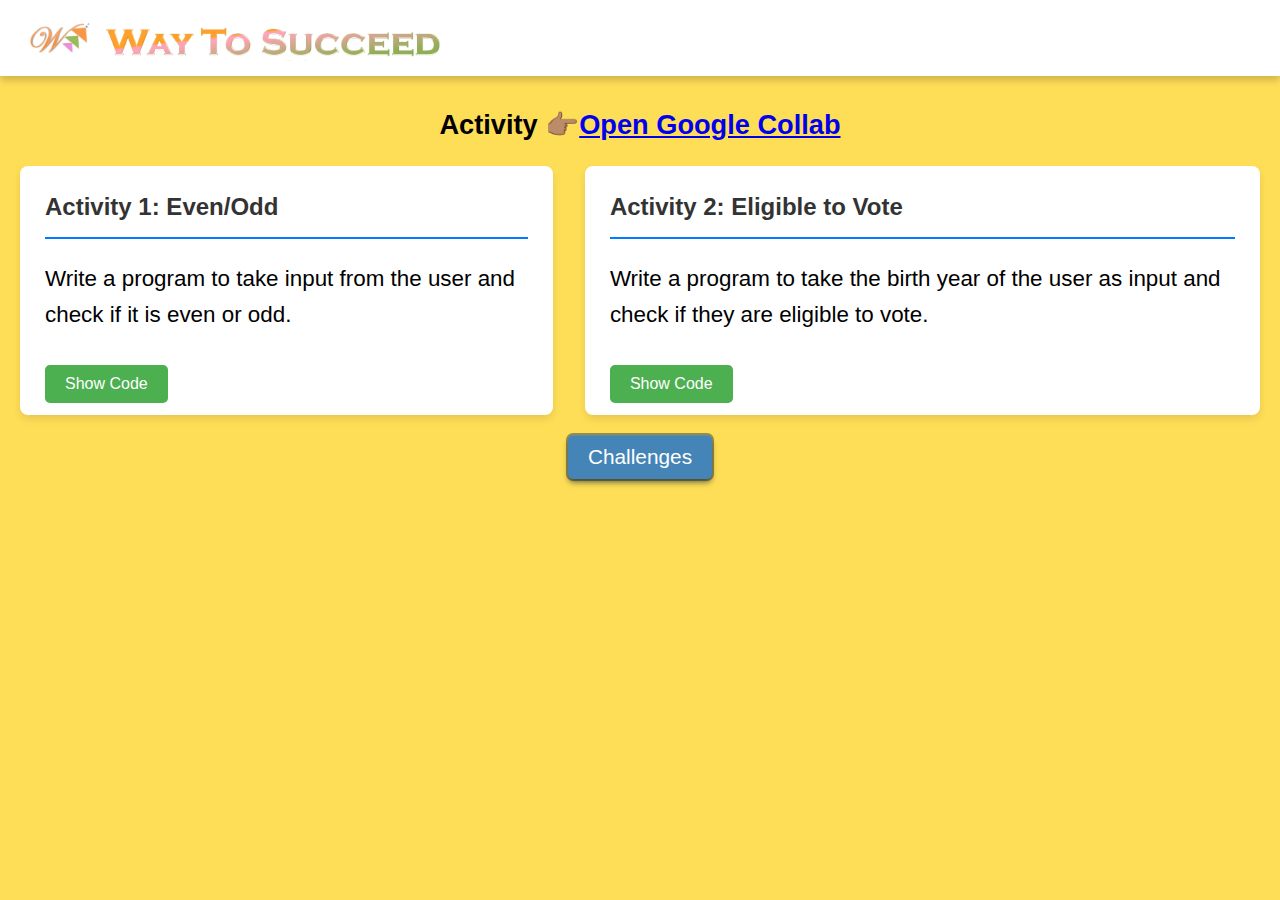
<file: index.html>
<!DOCTYPE html>
<html lang="en">
<head>
    <meta charset="UTF-8">
    <meta name="viewport" content="width=device-width, initial-scale=1.0">
    <title>Python-Activities</title>
    <link rel="stylesheet" href="styles.css">
</head>
<style>
       section{
        p{
            font-size: 1.4rem;
        }
    }
</style>
<body>
    <header class="header">
        <img src="./logo/Logo.png" alt="Logo" class="logo" />
        <img src="./logo/header.png" alt="Header" class="header-image" />
      </header>
      <p style="text-align: center; font-size: 1.7rem; font-weight: bold; margin-bottom: 0;">Activity
        👉🏽<a href="https://colab.research.google.com/" target="_blank" class="button">Open Google Collab</a>
    
        </p>
      <main style="display: flex; justify-content: center;">
        <section id="activity1">
            <h2>Activity 1: Even/Odd</h2>
            <p>Write a program to take input from the user and check if it is even or odd.</p>
            <img src="./images/sc1.png" class="answer-img" id="answer-img1" alt="Even/Odd example">
            <button class="show-answer-btn" id="show-answer-btn1">Show Code</button>

        </section>

        <section id="activity2">
            <h2>Activity 2: Eligible to Vote</h2>
            <p>Write a program to take the birth year of the user as input and check if they are eligible to vote.</p>
            <img src="./images/sc2.png" style="max-width: 600px;" class="answer-img" id="answer-img2" alt="Eligible to Vote example">
            <button class="show-answer-btn" id="show-answer-btn2">Show Code</button>
        </section>
    </main>

    <button class="challenge-btn" onclick="window.location.href='challenges.html'">Challenges</button>
 
    <script>
        document.getElementById('show-answer-btn1').addEventListener('click', function() {
            var img = document.getElementById('answer-img1');
            if (img.style.display === 'none' || img.style.display === '') {
                img.style.display = 'block';
                this.textContent = 'Hide Answer';
            } else {
                img.style.display = 'none';
                this.textContent = 'Show Answer';
            }
        });

        document.getElementById('show-answer-btn2').addEventListener('click', function() {
            var img = document.getElementById('answer-img2');
            if (img.style.display === 'none' || img.style.display === '') {
                img.style.display = 'block';
                this.textContent = 'Hide Answer';
            } else {
                img.style.display = 'none';
                this.textContent = 'Show Answer';
            }
        });
    </script>

</body>
</html>
</file>
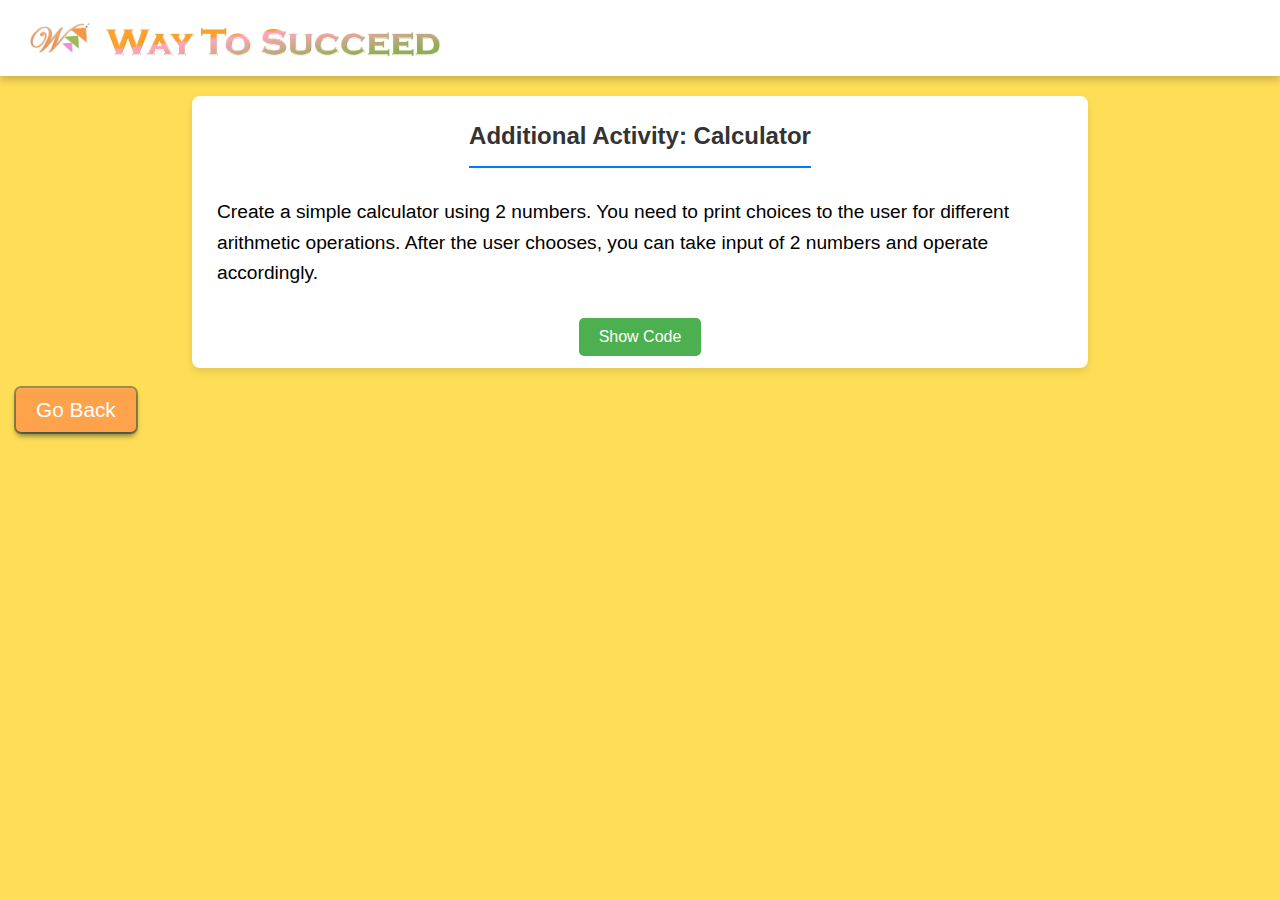
<file: challenges.html>
<!DOCTYPE html>
<html lang="en">
<head>
    <meta charset="UTF-8">
    <meta name="viewport" content="width=device-width, initial-scale=1.0">
    <title>Python - challenges</title>
    <link rel="stylesheet" href="styles.css">
</head>
<style>
    main {
  display: grid;
  grid-template-columns: repeat(2, 1fr);
  gap: 20px; /* Space between items */
  padding: 20px;
}
.challenge-btn{
    display: block !important;
    margin-left: 1.2rem;
}
.answer-img {
            display: none; /* Initially hide the image */
            width: 100%;
            max-width: 380px;
        }
    
</style>
<body>
    <header class="header">
        <img src="./logo/Logo.png" alt="Logo" class="logo" />
        <img src="./logo/header.png" alt="Header" class="header-image" />
    </header>

    <main style="display: flex; width: 70%; margin: auto;">
        <section id="activity1" style="display: flex; flex-direction: column; align-items: center;">
            <h2>Additional Activity: Calculator</h2>
            <p style="font-size: 1.2rem;">Create a simple calculator using 2 numbers. You need to print choices to the user for different arithmetic operations. After the user chooses, you can take input of 2 numbers and operate accordingly.</p>
            <button class="show-answer-btn" id="show-answer-btn">Show Code</button>

            <img src="./images/sc3.png" class="answer-img" id="answer-img" alt="Calculator example">

        </section>
      
    </main>
    
    <button class="goback" onclick="window.location.href='index.html'">Go Back</button>
    <script>
        document.getElementById('show-answer-btn').addEventListener('click', function() {
            var img = document.getElementById('answer-img');
            if (img.style.display === 'none' || img.style.display === '') {
                img.style.display = 'block';
                this.textContent = 'Hide Answer';
            } else {
                img.style.display = 'none';
                this.textContent = 'Show Answer';
            }
        });
    </script>
</body>
</html>
</file>
<file: styles.css>
/* General body styling */
body {
  font-family: 'Arial', sans-serif;
  line-height: 1.6;
  margin: 0;
  padding: 0;
  background-color: #ffde57; /* Light gray background */
}

.header {
  /* width: 100%; */
  box-shadow: 0 4px 8px rgba(0, 0, 0, 0.2);
  padding: 5px 30px;
  background-color: white; 
text-align: left;    

}

.logo {
  width: 5%; /* Slightly larger logo */
}
img{
  vertical-align: middle;
}
.header-image {
  width: 30%; 
  height: auto;
  margin-bottom: 10px;
}
/* Main content styling */
main {
  display: grid;
  grid-template-columns: repeat(auto-fill, minmax(400px, 1fr)); /* Responsive grid */
  gap: 2rem; /* Space between items */
  padding: 20px;
}

/* Section styling */
section {
  background: #fff; /* White background for sections */
  border-radius: 8px; /* Rounded corners */
  box-shadow: 0 0 10px rgba(0, 0, 0, 0.1); /* Subtle shadow */
  padding: 2px 25px;
  box-sizing: border-box; /* Include padding and border in the element's total width and height */
}

/* Heading styling */
h2 {
  color: #333; /* Dark color for headings */
  border-bottom: 2px solid #007bff; /* Blue underline */
  padding-bottom: 10px;
  margin-bottom: 10px;
}

/* Button styling */
.challenge-btn {
  background-color: #4584b6; /* Blue background color */
  color: #fff; /* White text color */
  border: none; /* Remove default border */
  border-radius: 5px; /* Rounded corners */
  padding: 10px 20px; /* Padding inside the button */
  font-size: 1.3rem; /* Font size */
  cursor: pointer; /* Pointer cursor on hover */
  transition: background-color 0.3s, transform 0.2s; /* Smooth transition for background color and scaling */
  margin: auto;
  display: flex;
  justify-content: center;
  align-items: center;
  box-shadow: rgba(6, 24, 44, 0.4) 0px 0px 0px 2px, rgba(6, 24, 44, 0.65) 0px 4px 6px -1px, rgba(255, 255, 255, 0.08) 0px 1px 0px inset;
  
}

.challenge-btn:hover {
  background-color: #0056b3; /* Darker blue on hover */
}

.challenge-btn:active {
  transform: scale(0.98); /* Slightly scale down on click */
}

section {
  transition: transform 0.3s ease; /* Smooth transition for the enlargement effect */
  box-shadow: 0 4px 8px rgba(0, 0, 0, 0.1); /* Optional: Add a subtle shadow for a card-like appearance */
  border-radius: 8px; /* Optional: Add rounded corners */
  overflow: hidden; /* To prevent content overflow during the scaling */
}

section:hover {
  transform: scale(1.02); /* Scale the card up slightly on hover */
  box-shadow: 0 8px 16px rgba(0, 0, 0, 0.2); /* Increase the shadow on hover for emphasis */
}
.show-answer-btn {
  background-color: #4CAF50; /* Green background */
  border: none; /* Remove borders */
  color: white; /* White text */
  padding: 10px 20px; /* Some padding */
  text-align: center; /* Center the text */
  text-decoration: none; /* Remove underline */
  display: inline-block; /* Inline block for proper alignment */
  font-size: 16px; /* Font size */
  margin: 10px 0; /* Margin for spacing */
  cursor: pointer; /* Pointer cursor on hover */
  border-radius: 5px; /* Rounded corners */
  transition: background-color 0.3s ease; /* Smooth transition */
}
.show-answer-btn:hover {
  background-color: #45a049; /* Darker green on hover */
}
.show-answer-btn:active {
  background-color: #397d34; /* Even darker green on click */
}

.answer-img {
  display: none; /* Initially hide the images */
  width: 100%;
  max-width: 400px;
}



.goback{
  background-color: #FFA24C;
color: #fff;
border: none;
border-radius: 5px;
padding: 10px 20px;
font-size: 1.3rem;
cursor: pointer;
transition: background-color 0.3s, transform 0.2s;
display: flex;
margin: 0 1rem;
/* justify-content: center; */
/* align-items: center; */
box-shadow: rgba(6, 24, 44, 0.4) 0px 0px 0px 2px, rgba(6, 24, 44, 0.65) 0px 4px 6px -1px, rgba(255, 255, 255, 0.08) 0px 1px 0px inset;
}
</file>
